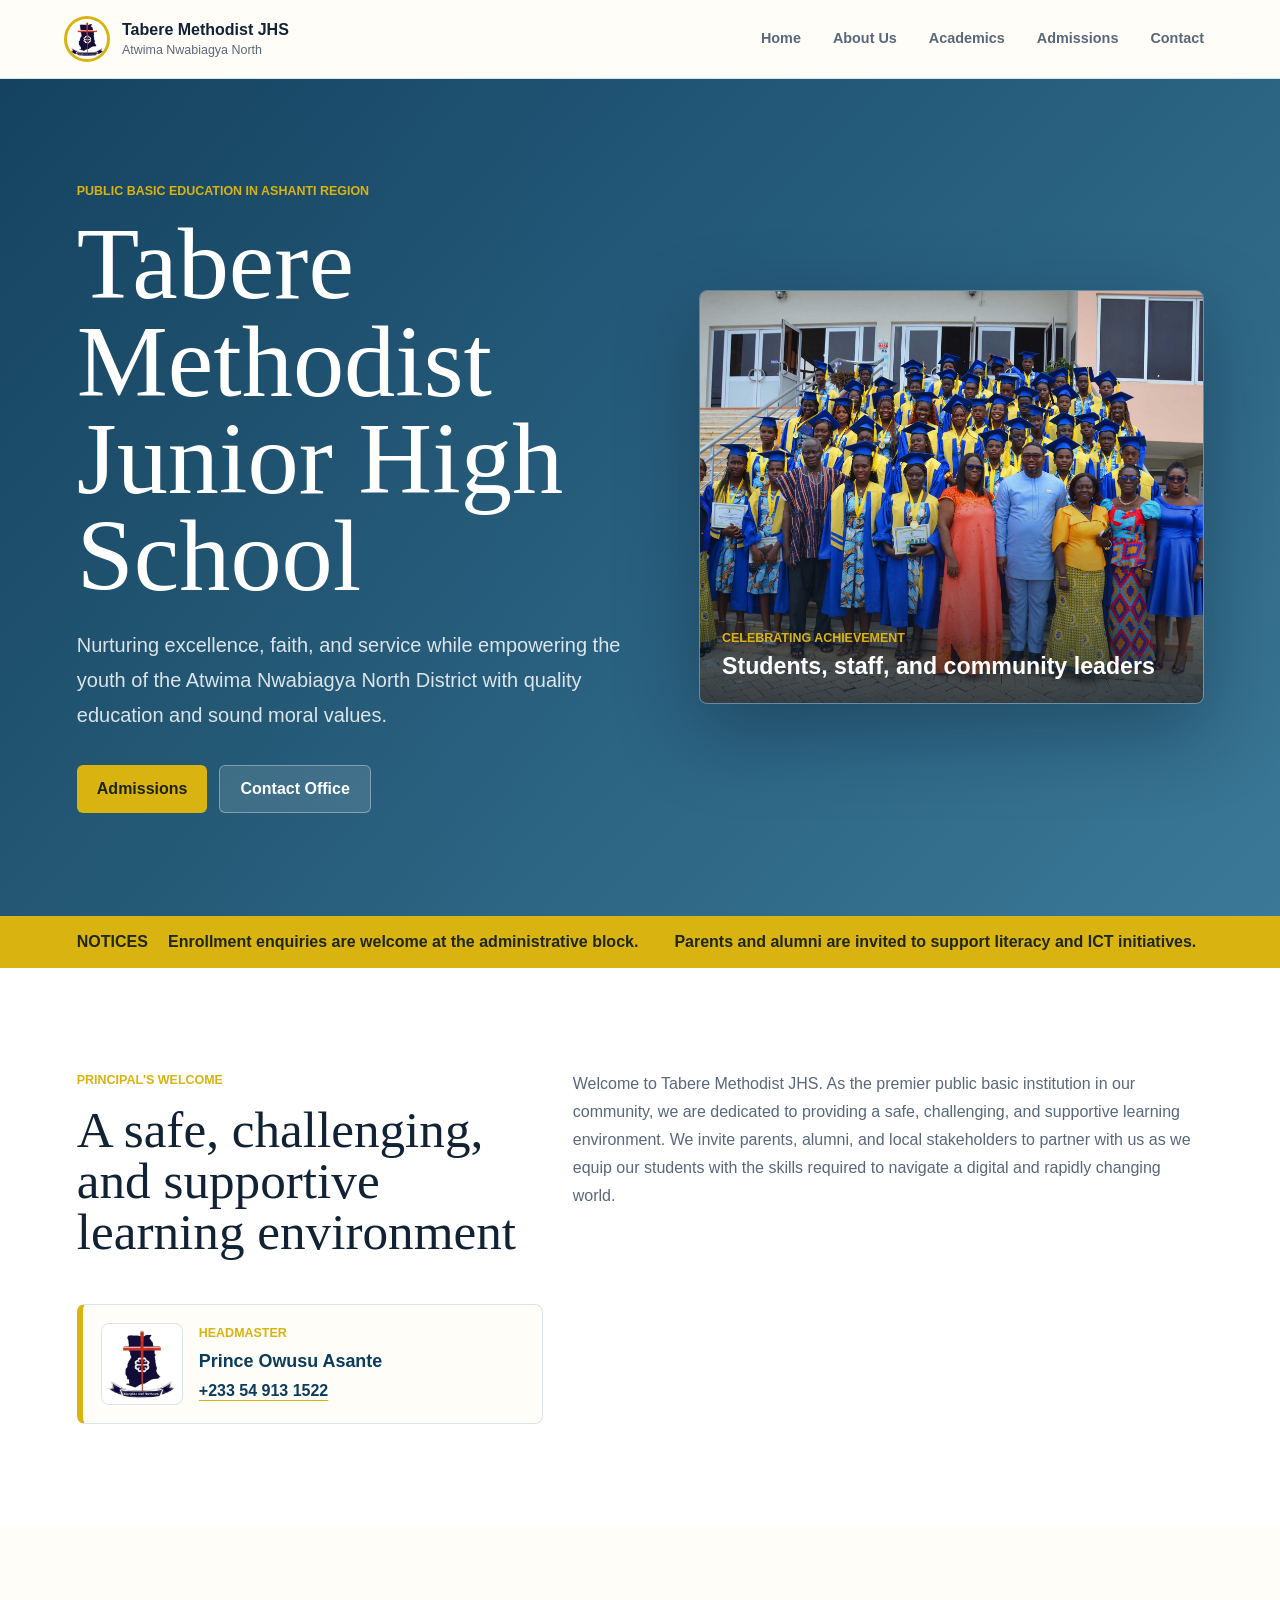
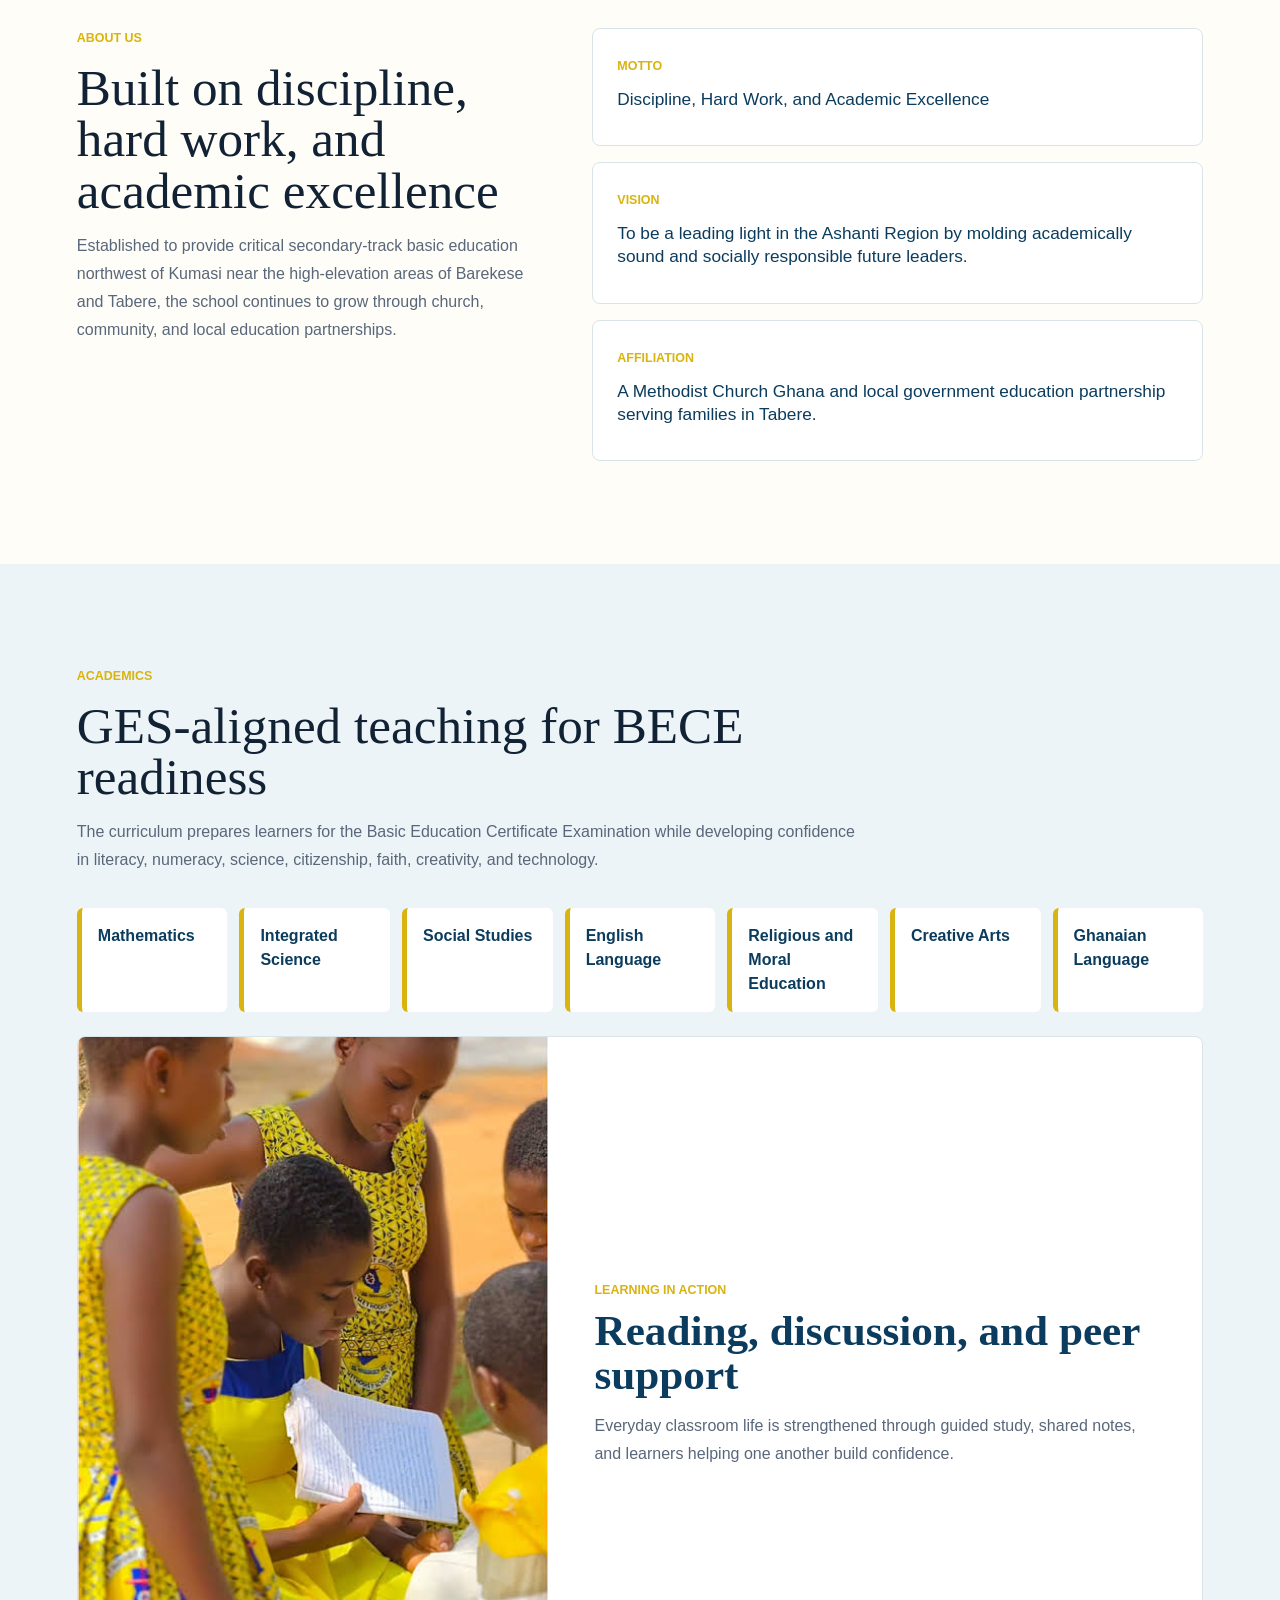
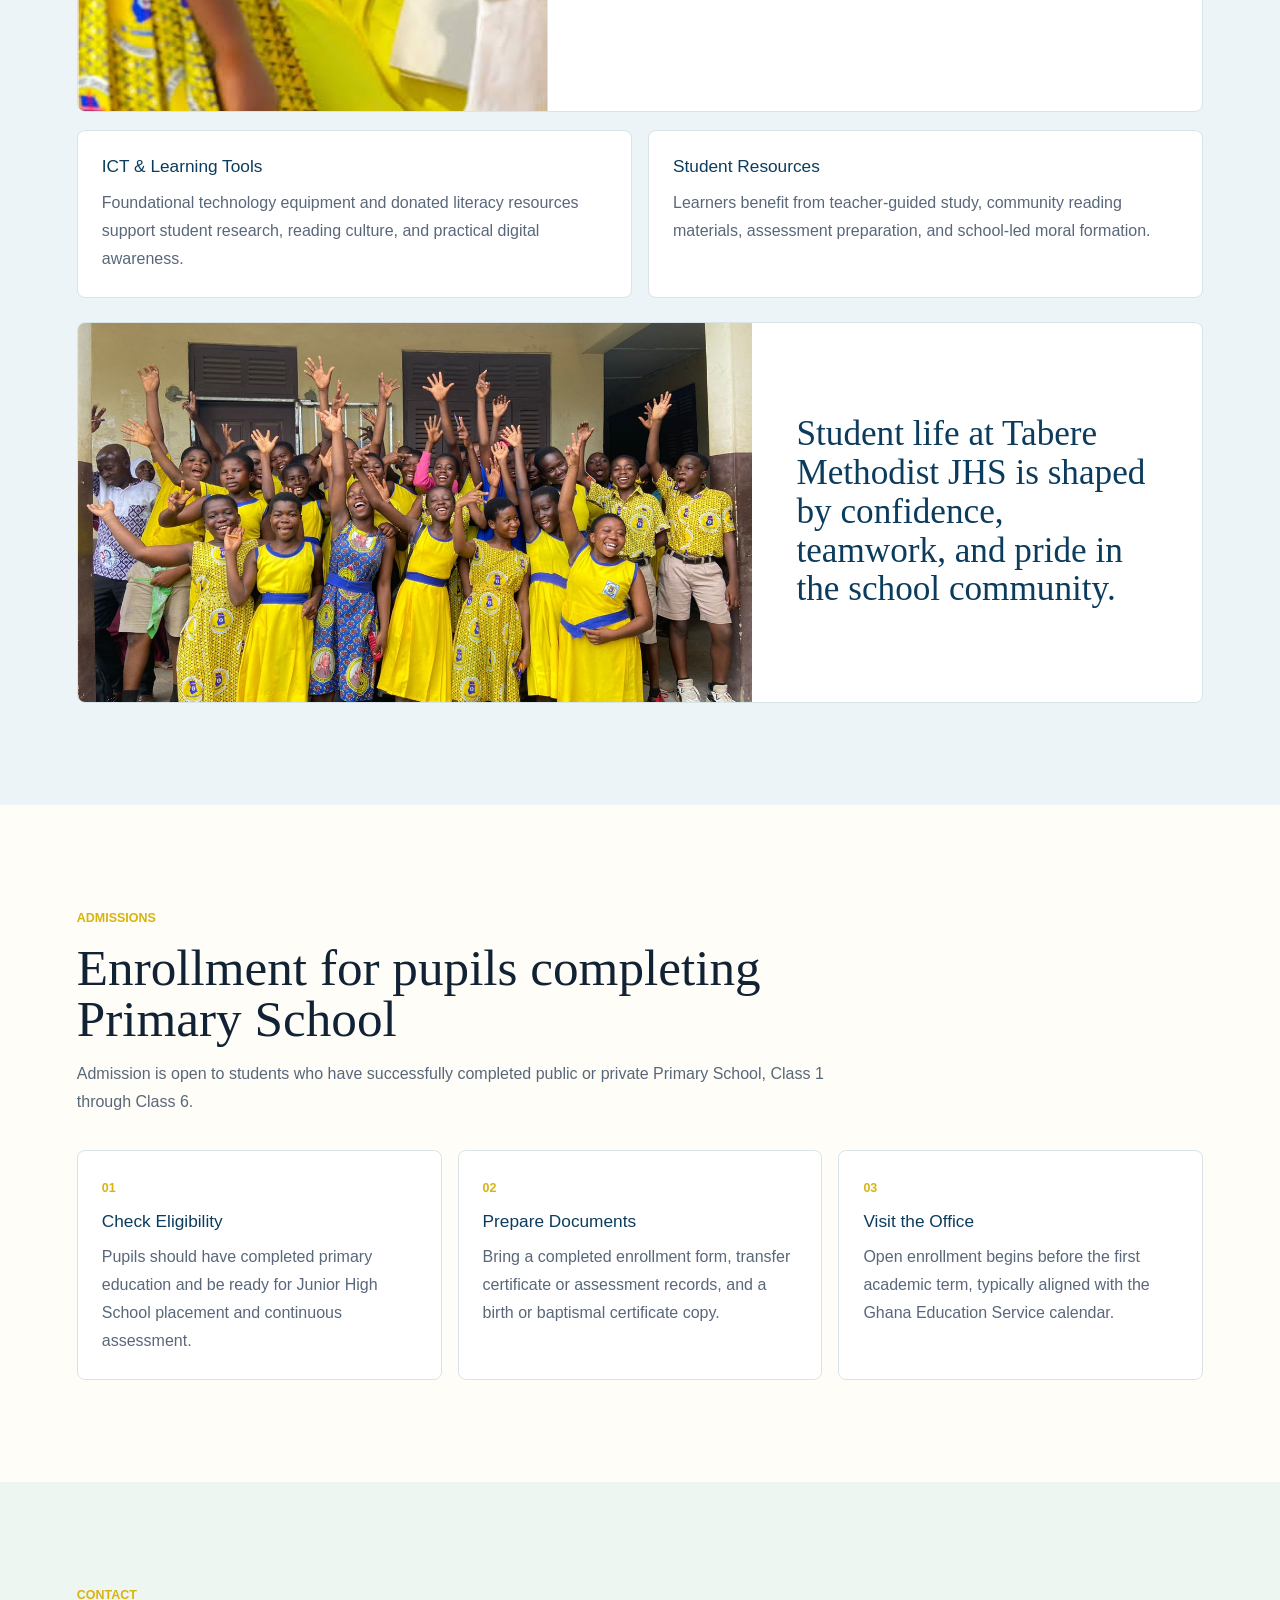
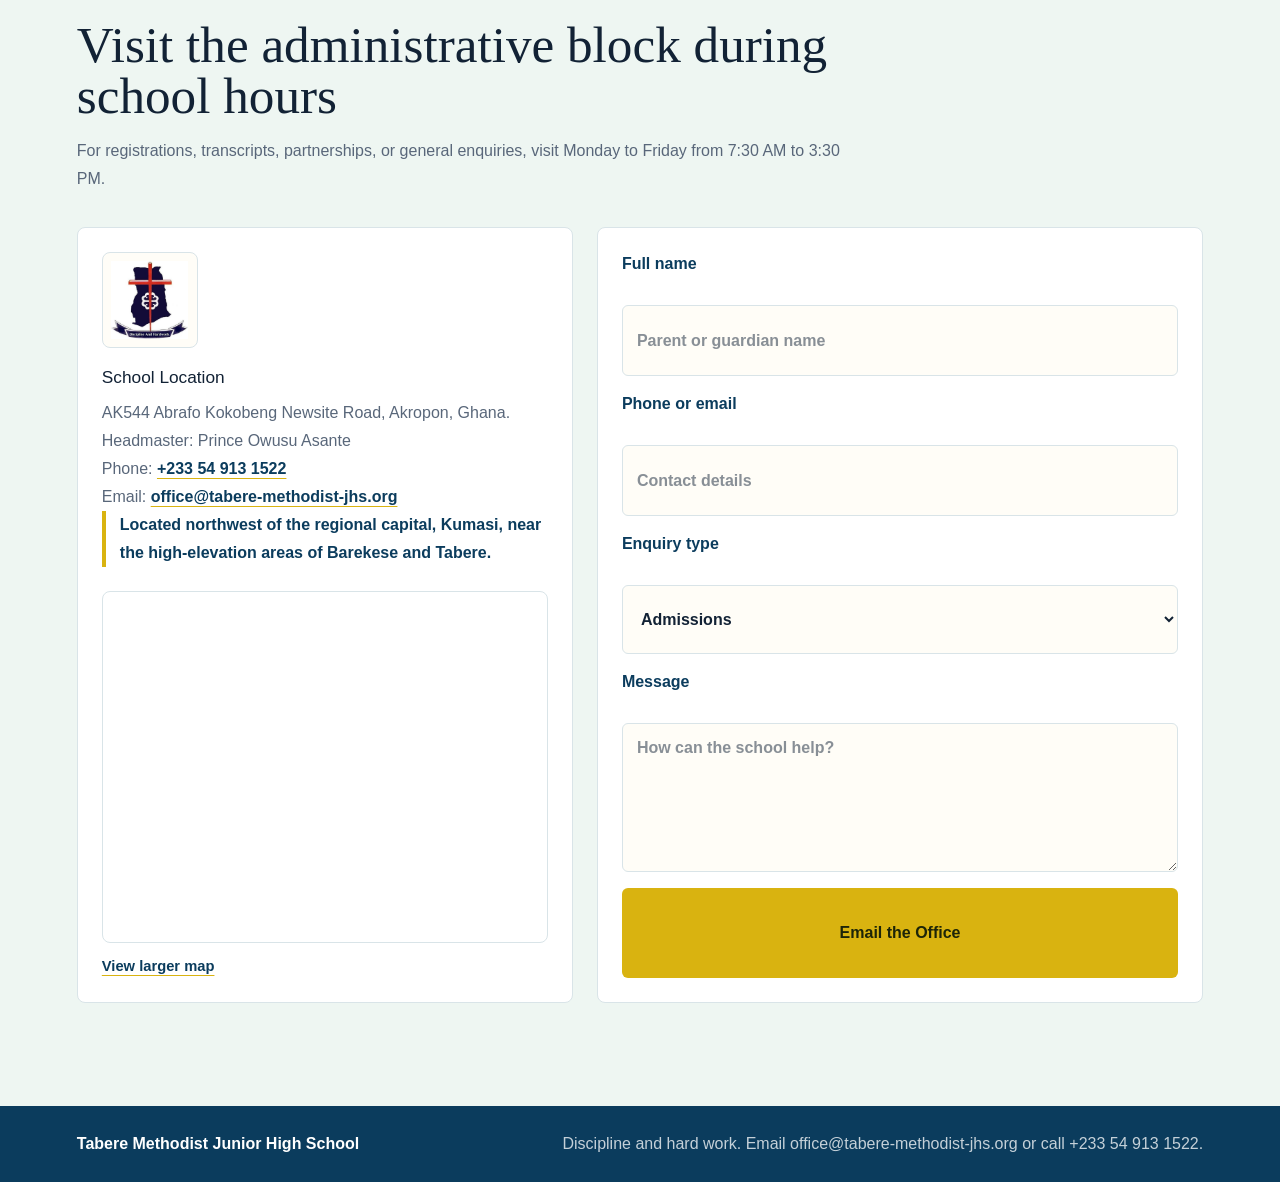
<file: index.html>
<!DOCTYPE html><html lang="en"><head><meta charSet="utf-8"/><meta name="viewport" content="width=device-width, initial-scale=1"/><link rel="preload" href="/tabere-crest.png" as="image"/><link rel="preload" href="/tabere-graduates.png" as="image"/><link rel="preload" href="/tabere-study-group.png" as="image"/><link rel="preload" href="/tabere-students.png" as="image"/><link rel="stylesheet" href="/_next/static/css/index.CuqXByW9.css" data-rsc-css-href="/_next/static/css/index.CuqXByW9.css" data-precedence="vite-rsc/importer-resources"/><link rel="modulepreload" fetchPriority="low" href="/_next/static/chunks/index-C8KEoFpV.js"/><script src="/_next/static/chunks/rolldown-runtime-C60lm6uB.js" type="module" async=""></script><script src="/_next/static/chunks/framework-BgSIrAUN.js" type="module" async=""></script><link rel="modulepreload" href="/_next/static/chunks/layout-segment-context-DRTESlcy.js" crossorigin=""/><title>Tabere Methodist Junior High School</title><meta name="description" content="Official website for Tabere Methodist Junior High School in the Atwima Nwabiagya North District, Ashanti Region, Ghana."/><meta property="og:title" content="Tabere Methodist Junior High School"/><meta property="og:description" content="Nurturing excellence, faith, and service in Ashanti Region."/><meta property="og:image" content="https://tabere-methodist-jhs.org/og.png"/><meta property="og:image:width" content="1792"/><meta property="og:image:height" content="1024"/><meta property="og:image:alt" content="Tabere Methodist Junior High School social preview"/><meta name="twitter:card" content="summary_large_image"/><meta name="twitter:title" content="Tabere Methodist Junior High School"/><meta name="twitter:description" content="Nurturing excellence, faith, and service in Ashanti Region."/><meta name="twitter:image" content="https://tabere-methodist-jhs.org/og.png"/><link rel="shortcut icon" href="/tabere-crest.png"/><link rel="icon" href="/tabere-crest.png"/><script>Object.assign(((self[Symbol.for("vinext.navigationRuntime")]??={bootstrap:{routeManifest:null},functions:{}}).bootstrap.rsc??={rsc:[]}),{params:{},nav:{"pathname":"/","searchParams":[]}})</script><link rel="modulepreload" href="/_next/static/chunks/index-C8KEoFpV.js" />
<link rel="stylesheet" href="https://fonts.googleapis.com/css2?family=Geist&amp;display=swap" />
<link rel="stylesheet" href="https://fonts.googleapis.com/css2?family=Geist+Mono&amp;display=swap" />
<style data-vinext-fonts>.__font_geist_0u8s7r6 { font-family: 'Geist'; font-style: normal; }

.__variable_geist_0u8s7r6 { --font-geist-sans: 'Geist'; }

.__font_geist_mono_0fdimb7 { font-family: 'Geist Mono'; font-style: normal; }

.__variable_geist_mono_0fdimb7 { --font-geist-mono: 'Geist Mono'; }
</style>
</head><body class="__variable_geist_0u8s7r6 __variable_geist_mono_0fdimb7 antialiased"><main><header class="site-header"><a class="brand" href="#home" aria-label="Tabere Methodist JHS home"><span class="brand-mark"><img src="/tabere-crest.png" alt=""/></span><span><strong>Tabere Methodist JHS</strong><small>Atwima Nwabiagya North</small></span></a><nav class="top-nav" aria-label="Main navigation"><a href="#home">Home</a><a href="#about">About Us</a><a href="#academics">Academics</a><a href="#admissions">Admissions</a><a href="#contact">Contact</a></nav></header><section class="hero" id="home"><div class="hero-copy"><p class="eyebrow">Public basic education in Ashanti Region</p><h1>Tabere Methodist Junior High School</h1><p class="hero-subtitle">Nurturing excellence, faith, and service while empowering the youth of the Atwima Nwabiagya North District with quality education and sound moral values.</p><div class="hero-actions"><a class="button primary" href="#admissions">Admissions</a><a class="button secondary" href="#contact">Contact Office</a></div></div><div class="hero-visual"><img src="/tabere-graduates.png" alt="Tabere Methodist Junior High School graduates and staff"/><div class="photo-caption"><span>Celebrating achievement</span><strong>Students, staff, and community leaders</strong></div></div></section><section class="ticker" aria-label="School announcements"><strong>Notices</strong><div class="ticker-window"><div class="ticker-track"><div class="ticker-group" aria-hidden="false"><span>Enrollment enquiries are welcome at the administrative block.</span><span>Parents and alumni are invited to support literacy and ICT initiatives.</span><span>School office hours: Monday to Friday, 7:30 AM to 3:30 PM.</span></div><div class="ticker-group" aria-hidden="true"><span>Enrollment enquiries are welcome at the administrative block.</span><span>Parents and alumni are invited to support literacy and ICT initiatives.</span><span>School office hours: Monday to Friday, 7:30 AM to 3:30 PM.</span></div></div></div></section><section class="welcome section-band"><div class="section-heading"><p class="eyebrow">Principal&#x27;s welcome</p><h2>A safe, challenging, and supportive learning environment</h2></div><p>Welcome to Tabere Methodist JHS. As the premier public basic institution in our community, we are dedicated to providing a safe, challenging, and supportive learning environment. We invite parents, alumni, and local stakeholders to partner with us as we equip our students with the skills required to navigate a digital and rapidly changing world.</p><div class="leader-card"><img src="/tabere-crest.png" alt="Tabere Methodist Junior High School crest"/><div><span>Headmaster</span><strong>Prince Owusu Asante</strong><a href="tel:+233549131522">+233 54 913 1522</a></div></div></section><section class="content-grid" id="about"><div class="section-heading"><p class="eyebrow">About us</p><h2>Built on discipline, hard work, and academic excellence</h2><p>Established to provide critical secondary-track basic education northwest of Kumasi near the high-elevation areas of Barekese and Tabere, the school continues to grow through church, community, and local education partnerships.</p></div><div class="pillars"><article><span>Motto</span><h3>Discipline, Hard Work, and Academic Excellence</h3></article><article><span>Vision</span><h3>To be a leading light in the Ashanti Region by molding academically sound and socially responsible future leaders.</h3></article><article><span>Affiliation</span><h3>A Methodist Church Ghana and local government education partnership serving families in Tabere.</h3></article></div></section><section class="academics section-band" id="academics"><div class="section-heading"><p class="eyebrow">Academics</p><h2>GES-aligned teaching for BECE readiness</h2><p>The curriculum prepares learners for the Basic Education Certificate Examination while developing confidence in literacy, numeracy, science, citizenship, faith, creativity, and technology.</p></div><div class="subject-grid"><span>Mathematics</span><span>Integrated Science</span><span>Social Studies</span><span>English Language</span><span>Religious and Moral Education</span><span>Creative Arts</span><span>Ghanaian Language</span></div><figure class="study-highlight"><img src="/tabere-study-group.png" alt="Tabere Methodist Junior High School students reading from a notebook"/><figcaption><span>Learning in action</span><strong>Reading, discussion, and peer support</strong><p>Everyday classroom life is strengthened through guided study, shared notes, and learners helping one another build confidence.</p></figcaption></figure><div class="feature-row"><article><h3>ICT &amp; Learning Tools</h3><p>Foundational technology equipment and donated literacy resources support student research, reading culture, and practical digital awareness.</p></article><article><h3>Student Resources</h3><p>Learners benefit from teacher-guided study, community reading materials, assessment preparation, and school-led moral formation.</p></article></div><figure class="student-life"><img src="/tabere-students.png" alt="Tabere Methodist Junior High School students celebrating together"/><figcaption>Student life at Tabere Methodist JHS is shaped by confidence, teamwork, and pride in the school community.</figcaption></figure></section><section class="admissions" id="admissions"><div class="section-heading"><p class="eyebrow">Admissions</p><h2>Enrollment for pupils completing Primary School</h2><p>Admission is open to students who have successfully completed public or private Primary School, Class 1 through Class 6.</p></div><div class="admissions-grid"><article><span>01</span><h3>Check Eligibility</h3><p>Pupils should have completed primary education and be ready for Junior High School placement and continuous assessment.</p></article><article><span>02</span><h3>Prepare Documents</h3><p>Bring a completed enrollment form, transfer certificate or assessment records, and a birth or baptismal certificate copy.</p></article><article><span>03</span><h3>Visit the Office</h3><p>Open enrollment begins before the first academic term, typically aligned with the Ghana Education Service calendar.</p></article></div></section><section class="contact section-band" id="contact"><div class="section-heading"><p class="eyebrow">Contact</p><h2>Visit the administrative block during school hours</h2><p>For registrations, transcripts, partnerships, or general enquiries, visit Monday to Friday from 7:30 AM to 3:30 PM.</p></div><div class="contact-layout"><div class="contact-card"><img class="contact-crest" src="/tabere-crest.png" alt="Tabere Methodist Junior High School crest"/><h3>School Location</h3><p>AK544 Abrafo Kokobeng Newsite Road, Akropon, Ghana.</p><p>Headmaster: Prince Owusu Asante<br/>Phone: <a href="tel:+233549131522">+233 54 913 1522</a><br/>Email:<!-- --> <a href="mailto:office@tabere-methodist-jhs.org">office@tabere-methodist-jhs.org</a></p><p class="location-note">Located northwest of the regional capital, Kumasi, near the high-elevation areas of Barekese and Tabere.</p><div class="map-panel"><iframe title="Map showing Akropon near Tabere, Ghana" src="https://www.openstreetmap.org/export/embed.html?bbox=-1.8%2C6.6%2C-1.5%2C6.9&amp;layer=mapnik" loading="lazy"></iframe></div><a class="map-link" href="https://www.openstreetmap.org/search?query=AK544%20Abrafo%20Kokobeng%20Newsite%20Road%2C%20Akropon%2C%20Ghana" target="_blank" rel="noreferrer">View larger map</a></div><form class="inquiry-form" action="mailto:office@tabere-methodist-jhs.org" encType="text/plain" method="post"><label>Full name<input type="text" placeholder="Parent or guardian name" name="name"/></label><label>Phone or email<input type="text" placeholder="Contact details" name="contact"/></label><label>Enquiry type<select name="type"><option selected="">Admissions</option><option>Academic records</option><option>Partnership</option><option>General enquiry</option></select></label><label>Message<textarea name="message" placeholder="How can the school help?"></textarea></label><button type="submit">Email the Office</button></form></div></section><footer><strong>Tabere Methodist Junior High School</strong><span>Discipline and hard work. Email office@tabere-methodist-jhs.org or call +233 54 913 1522.</span></footer></main><script type="module" src="/_next/static/chunks/index-C8KEoFpV.js" id="_R_" async=""></script><script>((self[Symbol.for("vinext.navigationRuntime")]??={bootstrap:{routeManifest:null},functions:{}}).bootstrap.rsc??={rsc:[]}).rsc.push("2:I[\"8c0f216c4604\",[],\"Children\",1]\n")</script><script>((self[Symbol.for("vinext.navigationRuntime")]??={bootstrap:{routeManifest:null},functions:{}}).bootstrap.rsc??={rsc:[]}).rsc.push("3:I[\"593f344dc510\",[],\"GlobalErrorBoundary\",1]\n")</script><script>((self[Symbol.for("vinext.navigationRuntime")]??={bootstrap:{routeManifest:null},functions:{}}).bootstrap.rsc??={rsc:[]}).rsc.push("4:I[\"0b874ad30386\",[],\"default\",1]\n")</script><script>((self[Symbol.for("vinext.navigationRuntime")]??={bootstrap:{routeManifest:null},functions:{}}).bootstrap.rsc??={rsc:[]}).rsc.push("5:I[\"593f344dc510\",[],\"ErrorBoundary\",1]\n")</script><script>((self[Symbol.for("vinext.navigationRuntime")]??={bootstrap:{routeManifest:null},functions:{}}).bootstrap.rsc??={rsc:[]}).rsc.push("6:I[\"15c18cfaeeff\",[],\"LayoutSegmentProvider\",1]\n")</script><script>((self[Symbol.for("vinext.navigationRuntime")]??={bootstrap:{routeManifest:null},functions:{}}).bootstrap.rsc??={rsc:[]}).rsc.push("7:I[\"8c0f216c4604\",[],\"Slot\",1]\n")</script><script>((self[Symbol.for("vinext.navigationRuntime")]??={bootstrap:{routeManifest:null},functions:{}}).bootstrap.rsc??={rsc:[]}).rsc.push("8:I[\"9276801271d6\",[],\"AppRouterScrollTarget\",1]\n")</script><script>((self[Symbol.for("vinext.navigationRuntime")]??={bootstrap:{routeManifest:null},functions:{}}).bootstrap.rsc??={rsc:[]}).rsc.push("9:I[\"593f344dc510\",[],\"RedirectBoundary\",1]\n")</script><script>((self[Symbol.for("vinext.navigationRuntime")]??={bootstrap:{routeManifest:null},functions:{}}).bootstrap.rsc??={rsc:[]}).rsc.push(":HL[\"/_next/static/css/index.CuqXByW9.css\",\"style\"     ]\n")</script><script>((self[Symbol.for("vinext.navigationRuntime")]??={bootstrap:{routeManifest:null},functions:{}}).bootstrap.rsc??={rsc:[]}).rsc.push("0:{\"__route\":\"route:/\",\"__interceptionContext\":null,\"__layoutIds\":[\"layout:/\"],\"__rootLayout\":\"/\",\"__sourcePage\":\"/page\",\"page:/\":\"$L1\",\"layout:/\":[[[[\"$\",\"link\",\"css:/_next/static/css/index.CuqXByW9.css\",{\"rel\":\"stylesheet\",\"precedence\":\"vite-rsc/importer-resources\",\"href\":\"/_next/static/css/index.CuqXByW9.css\",\"data-rsc-css-href\":\"/_next/static/css/index.CuqXByW9.css\"}],\"$undefined\"],[\"$\",\"html\",null,{\"lang\":\"en\",\"children\":[\"$\",\"body\",null,{\"className\":\"__variable_geist_0u8s7r6 __variable_geist_mono_0fdimb7 antialiased\",\"children\":[\"$\",\"$L2\",null,{}]}]}]],null],\"route:/\":[[[\"$\",\"meta\",null,{\"charSet\":\"utf-8\"}],[[\"$\",\"title\",\"0\",{\"children\":\"Tabere Methodist Junior High School\"}],[\"$\",\"meta\",\"1\",{\"name\":\"description\",\"content\":\"Official website for Tabere Methodist Junior High School in the Atwima Nwabiagya North District, Ashanti Region, Ghana.\"}],[\"$\",\"meta\",\"2\",{\"property\":\"og:title\",\"content\":\"Tabere Methodist Junior High School\"}],[\"$\",\"meta\",\"3\",{\"property\":\"og:description\",\"content\":\"Nurturing excellence, faith, and service in Ashanti Region.\"}],[\"$\",\"meta\",\"4\",{\"property\":\"og:image\",\"content\":\"https://tabere-methodist-jhs.org/og.png\"}],[\"$\",\"meta\",\"5\",{\"property\":\"og:image:width\",\"content\":\"1792\"}],[\"$\",\"meta\",\"6\",{\"property\":\"og:image:height\",\"content\":\"1024\"}],[\"$\",\"meta\",\"7\",{\"property\":\"og:image:alt\",\"content\":\"Tabere Methodist Junior High School social preview\"}],[\"$\",\"meta\",\"8\",{\"name\":\"twitter:card\",\"content\":\"summary_large_image\"}],[\"$\",\"meta\",\"9\",{\"name\":\"twitter:title\",\"content\":\"Tabere Methodist Junior High School\"}],[\"$\",\"meta\",\"10\",{\"name\":\"twitter:description\",\"content\":\"Nurturing excellence, faith, and service in Ashanti Region.\"}],[\"$\",\"meta\",\"11\",{\"name\":\"twitter:image\",\"content\":\"https://tabere-methodist-jhs.org/og.png\"}],[\"$\",\"link\",\"12\",{\"rel\":\"shortcut icon\",\"href\":\"/tabere-crest.png\"}],[\"$\",\"link\",\"13\",{\"rel\":\"icon\",\"href\":\"/tabere-crest.png\"}]],[[\"$\",\"meta\",\"0\",{\"name\":\"viewport\",\"content\":\"width=device-width, initial-scale=1\"}]]],[\"$\",\"$L3\",null,{\"fallback\":\"$4\",\"children\":[\"$\",\"$L5\",null,{\"fallback\":\"$4\",\"children\":[\"$\",\"$L6\",null,{\"providerId\":\"layout:/\",\"segmentMap\":{\"children\":[]},\"children\":[\"$\",\"$L7\",null,{\"id\":\"layout:/\",\"parallelSlots\":\"$undefined\",\"children\":[\"$\",\"$L8\",null,{\"children\":[\"$\",\"$L9\",null,{\"children\":[[\"$\",\"$L6\",null,{\"providerId\":\"page:/\",\"segmentMap\":{\"children\":[\"__PAGE__\"]},\"children\":[\"$\",\"$L7\",null,{\"id\":\"page:/\"}]}],null]}]}]}]}]}]}],null,null],\"__layoutFlags\":{\"layout:/\":\"s\"},\"__artifactCompatibility\":{\"schemaVersion\":1,\"graphVersion\":\"app-route-graph:1177fd80f83fa7b0\",\"deploymentVersion\":\"782f142e-0f02-4ac1-95a9-dc10cd266656\",\"appElementsSchemaVersion\":1,\"rscPayloadSchemaVersion\":1,\"rootBoundaryId\":\"/\",\"renderEpoch\":null},\"__renderObservation\":{\"schemaVersion\":1,\"output\":{\"kind\":\"app-rsc\",\"mountedSlotsFingerprint\":null,\"renderEpoch\":null,\"rootBoundaryId\":\"/\",\"routeId\":\"route:/\"},\"completeness\":\"partial\",\"boundaryOutcome\":{\"kind\":\"unknown\"},\"requestApis\":[{\"kind\":\"connection\",\"status\":\"unknown\"},{\"kind\":\"cookies\",\"status\":\"unknown\"},{\"kind\":\"draftMode\",\"status\":\"unknown\"},{\"kind\":\"headers\",\"status\":\"unknown\"},{\"kind\":\"params\",\"status\":\"unknown\"},{\"kind\":\"searchParams\",\"status\":\"unknown\"}],\"dynamicFetches\":[],\"cacheTags\":[\"/\",\"_N_T_/\",\"_N_T_/index\",\"_N_T_/layout\",\"_N_T_/page\"],\"pathTags\":[\"/\"],\"cacheability\":\"unknown\",\"downgrade\":{\"target\":\"freshRender\",\"reasons\":[{\"code\":\"CP_DOWNGRADE_CACHEABILITY_UNKNOWN\",\"target\":\"freshRender\"},{\"code\":\"CP_DOWNGRADE_INCOMPLETE_OBSERVATION\",\"completeness\":\"partial\",\"target\":\"freshRender\"},{\"code\":\"CP_DOWNGRADE_UNKNOWN_REQUEST_API\",\"requestApi\":\"connection\",\"target\":\"freshRender\"},{\"code\":\"CP_DOWNGRADE_UNKNOWN_REQUEST_API\",\"requestApi\":\"cookies\",\"target\":\"freshRender\"},{\"code\":\"CP_DOWNGRADE_UNKNOWN_REQUEST_API\",\"requestApi\":\"draftMode\",\"target\":\"freshRender\"},{\"code\":\"CP_DOWNGRADE_UNKNOWN_REQUEST_API\",\"requestApi\":\"headers\",\"target\":\"freshRender\"},{\"code\":\"CP_DOWNGRADE_UNKNOWN_REQUEST_API\",\"requestApi\":\"params\",\"target\":\"freshRender\"},{\"code\":\"CP_DOWNGRADE_UNKNOWN_REQUEST_API\",\"requestApi\":\"searchParams\",\"target\":\"freshRender\"}],\"fallback\":{\"kind\":\"breakerFallback\",\"code\":\"CP_PRIVATE_DYNAMIC_DOWNGRADE\",\"mode\":\"renderFresh\",\"scope\":\"affectedOutput\",\"fields\":{\"reasonCodes\":[\"CP_DOWNGRADE_CACHEABILITY_UNKNOWN\",\"CP_DOWNGRADE_INCOMPLETE_OBSERVATION\",\"CP_DOWNGRADE_UNKNOWN_REQUEST_API\",\"CP_DOWNGRADE_UNKNOWN_REQUEST_API\",\"CP_DOWNGRADE_UNKNOWN_REQUEST_API\",\"CP_DOWNGRADE_UNKNOWN_REQUEST_API\",\"CP_DOWNGRADE_UNKNOWN_REQUEST_API\",\"CP_DOWNGRADE_UNKNOWN_REQUEST_API\"],\"target\":\"freshRender\"}},\"isPublicCacheCandidate\":false}}}\n")</script><script>((self[Symbol.for("vinext.navigationRuntime")]??={bootstrap:{routeManifest:null},functions:{}}).bootstrap.rsc??={rsc:[]}).rsc.push(":HL[\"/tabere-crest.png\",\"image\"]\n")</script><script>((self[Symbol.for("vinext.navigationRuntime")]??={bootstrap:{routeManifest:null},functions:{}}).bootstrap.rsc??={rsc:[]}).rsc.push(":HL[\"/tabere-graduates.png\",\"image\"]\n")</script><script>((self[Symbol.for("vinext.navigationRuntime")]??={bootstrap:{routeManifest:null},functions:{}}).bootstrap.rsc??={rsc:[]}).rsc.push("1:[\"$\",\"main\",null,{\"children\":[[\"$\",\"header\",null,{\"className\":\"site-header\",\"children\":[[\"$\",\"a\",null,{\"className\":\"brand\",\"href\":\"#home\",\"aria-label\":\"Tabere Methodist JHS home\",\"children\":[[\"$\",\"span\",null,{\"className\":\"brand-mark\",\"children\":[\"$\",\"img\",null,{\"src\":\"/tabere-crest.png\",\"alt\":\"\"}]}],[\"$\",\"span\",null,{\"children\":[[\"$\",\"strong\",null,{\"children\":\"Tabere Methodist JHS\"}],[\"$\",\"small\",null,{\"children\":\"Atwima Nwabiagya North\"}]]}]]}],[\"$\",\"nav\",null,{\"className\":\"top-nav\",\"aria-label\":\"Main navigation\",\"children\":[[\"$\",\"a\",\"#home\",{\"href\":\"#home\",\"children\":\"Home\"}],[\"$\",\"a\",\"#about\",{\"href\":\"#about\",\"children\":\"About Us\"}],[\"$\",\"a\",\"#academics\",{\"href\":\"#academics\",\"children\":\"Academics\"}],[\"$\",\"a\",\"#admissions\",{\"href\":\"#admissions\",\"children\":\"Admissions\"}],[\"$\",\"a\",\"#contact\",{\"href\":\"#contact\",\"children\":\"Contact\"}]]}]]}],[\"$\",\"section\",null,{\"className\":\"hero\",\"id\":\"home\",\"children\":[[\"$\",\"div\",null,{\"className\":\"hero-copy\",\"children\":[[\"$\",\"p\",null,{\"className\":\"eyebrow\",\"children\":\"Public basic education in Ashanti Region\"}],[\"$\",\"h1\",null,{\"children\":\"Tabere Methodist Junior High School\"}],[\"$\",\"p\",null,{\"className\":\"hero-subtitle\",\"children\":\"Nurturing excellence, faith, and service while empowering the youth of the Atwima Nwabiagya North District with quality education and sound moral values.\"}],[\"$\",\"div\",null,{\"className\":\"hero-actions\",\"children\":[[\"$\",\"a\",null,{\"className\":\"button primary\",\"href\":\"#admissions\",\"children\":\"Admissions\"}],[\"$\",\"a\",null,{\"className\":\"button secondary\",\"href\":\"#contact\",\"children\":\"Contact Office\"}]]}]]}],[\"$\",\"div\",null,{\"className\":\"hero-visual\",\"children\":[[\"$\",\"img\",null,{\"src\":\"/tabere-graduates.png\",\"alt\":\"Tabere Methodist Junior High School graduates and staff\"}],[\"$\",\"div\",null,{\"className\":\"photo-caption\",\"children\":[[\"$\",\"span\",null,{\"children\":\"Celebrating achievement\"}],[\"$\",\"strong\",null,{\"children\":\"Students, staff, and community leaders\"}]]}]]}]]}],[\"$\",\"section\",null,{\"className\":\"ticker\",\"aria-label\":\"School announcements\",\"children\":[[\"$\",\"strong\",null,{\"children\":\"Notices\"}],[\"$\",\"div\",null,{\"className\":\"ticker-window\",\"children\":[\"$\",\"div\",null,{\"className\":\"ticker-track\",\"children\":[[\"$\",\"div\",\"0\",{\"className\":\"ticker-group\",\"aria-hidden\":false,\"children\":[[\"$\",\"span\",\"0-Enrollment enquiries are welcome at the administrative block.\",{\"children\":\"Enrollment enquiries are welcome at the administrative block.\"}],[\"$\",\"span\",\"0-Parents and alumni are invited to support literacy and ICT initiatives.\",{\"children\":\"Parents and alumni are invited to support literacy and ICT initiatives.\"}],[\"$\",\"span\",\"0-School office hours: Monday to Friday, 7:30 AM to 3:30 PM.\",{\"children\":\"School office hours: Monday to Friday, 7:30 AM to 3:30 PM.\"}]]}],[\"$\",\"div\",\"1\",{\"className\":\"ticker-group\",\"aria-hidden\":true,\"children\":[[\"$\",\"span\",\"1-Enrollment enquiries are welcome at the administrative block.\",{\"children\":\"Enrollment enquiries are welcome at the administrative block.\"}],[\"$\",\"span\",\"1-Parents and alumni are invited to support literacy and ICT initiatives.\",{\"children\":\"Parents and alumni are invited to support literacy and ICT initiatives.\"}],[\"$\",\"span\",\"1-School office hours: Monday to Friday, 7:30 AM to 3:30 PM.\",{\"children\":\"School office hours: Monday to Friday, 7:30 AM to 3:30 PM.\"}]]}]]}]}]]}],[\"$\",\"section\",null,{\"className\":\"welcome section-band\",\"children\":[[\"$\",\"div\",null,{\"className\":\"section-heading\",\"children\":[[\"$\",\"p\",null,{\"className\":\"eyebrow\",\"children\":\"Principal's welcome\"}],[\"$\",\"h2\",null,{\"children\":\"A safe, challenging, and supportive learning environment\"}]]}],[\"$\",\"p\",null,{\"children\":\"Welcome to Tabere Methodist JHS. As the premier public basic institution in our community, we are dedicated to providing a safe, challenging, and supportive learning environment. We invite parents, alumni, and local stakeholders to partner with us as we equip our students with the skills required to navigate a digital and rapidly changing world.\"}],[\"$\",\"div\",null,{\"className\":\"leader-card\",\"children\":[[\"$\",\"img\",null,{\"src\":\"/tabere-crest.png\",\"alt\":\"Tabere Methodist Junior High School crest\"}],[\"$\",\"div\",null,{\"children\":[[\"$\",\"span\",null,{\"children\":\"Headmaster\"}],\"$La\",\"$Lb\"]}]]}]]}],\"$Lc\",\"$Ld\",\"$Le\",\"$Lf\",\"$L10\"]}]\n")</script><script>((self[Symbol.for("vinext.navigationRuntime")]??={bootstrap:{routeManifest:null},functions:{}}).bootstrap.rsc??={rsc:[]}).rsc.push(":HL[\"/tabere-study-group.png\",\"image\"]\n")</script><script>((self[Symbol.for("vinext.navigationRuntime")]??={bootstrap:{routeManifest:null},functions:{}}).bootstrap.rsc??={rsc:[]}).rsc.push(":HL[\"/tabere-students.png\",\"image\"]\n")</script><script>((self[Symbol.for("vinext.navigationRuntime")]??={bootstrap:{routeManifest:null},functions:{}}).bootstrap.rsc??={rsc:[]}).rsc.push("a:[\"$\",\"strong\",null,{\"children\":\"Prince Owusu Asante\"}]\n")</script><script>((self[Symbol.for("vinext.navigationRuntime")]??={bootstrap:{routeManifest:null},functions:{}}).bootstrap.rsc??={rsc:[]}).rsc.push("b:[\"$\",\"a\",null,{\"href\":\"tel:+233549131522\",\"children\":\"+233 54 913 1522\"}]\n")</script><script>((self[Symbol.for("vinext.navigationRuntime")]??={bootstrap:{routeManifest:null},functions:{}}).bootstrap.rsc??={rsc:[]}).rsc.push("c:[\"$\",\"section\",null,{\"className\":\"content-grid\",\"id\":\"about\",\"children\":[[\"$\",\"div\",null,{\"className\":\"section-heading\",\"children\":[[\"$\",\"p\",null,{\"className\":\"eyebrow\",\"children\":\"About us\"}],[\"$\",\"h2\",null,{\"children\":\"Built on discipline, hard work, and academic excellence\"}],[\"$\",\"p\",null,{\"children\":\"Established to provide critical secondary-track basic education northwest of Kumasi near the high-elevation areas of Barekese and Tabere, the school continues to grow through church, community, and local education partnerships.\"}]]}],[\"$\",\"div\",null,{\"className\":\"pillars\",\"children\":[[\"$\",\"article\",null,{\"children\":[[\"$\",\"span\",null,{\"children\":\"Motto\"}],[\"$\",\"h3\",null,{\"children\":\"Discipline, Hard Work, and Academic Excellence\"}]]}],[\"$\",\"article\",null,{\"children\":[[\"$\",\"span\",null,{\"children\":\"Vision\"}],[\"$\",\"h3\",null,{\"children\":\"To be a leading light in the Ashanti Region by molding academically sound and socially responsible future leaders.\"}]]}],[\"$\",\"article\",null,{\"children\":[[\"$\",\"span\",null,{\"children\":\"Affiliation\"}],[\"$\",\"h3\",null,{\"children\":\"A Methodist Church Ghana and local government education partnership serving families in Tabere.\"}]]}]]}]]}]\n")</script><script>((self[Symbol.for("vinext.navigationRuntime")]??={bootstrap:{routeManifest:null},functions:{}}).bootstrap.rsc??={rsc:[]}).rsc.push("d:[\"$\",\"section\",null,{\"className\":\"academics section-band\",\"id\":\"academics\",\"children\":[[\"$\",\"div\",null,{\"className\":\"section-heading\",\"children\":[[\"$\",\"p\",null,{\"className\":\"eyebrow\",\"children\":\"Academics\"}],[\"$\",\"h2\",null,{\"children\":\"GES-aligned teaching for BECE readiness\"}],[\"$\",\"p\",null,{\"children\":\"The curriculum prepares learners for the Basic Education Certificate Examination while developing confidence in literacy, numeracy, science, citizenship, faith, creativity, and technology.\"}]]}],[\"$\",\"div\",null,{\"className\":\"subject-grid\",\"children\":[[\"$\",\"span\",\"Mathematics\",{\"children\":\"Mathematics\"}],[\"$\",\"span\",\"Integrated Science\",{\"children\":\"Integrated Science\"}],[\"$\",\"span\",\"Social Studies\",{\"children\":\"Social Studies\"}],[\"$\",\"span\",\"English Language\",{\"children\":\"English Language\"}],[\"$\",\"span\",\"Religious and Moral Education\",{\"children\":\"Religious and Moral Education\"}],[\"$\",\"span\",\"Creative Arts\",{\"children\":\"Creative Arts\"}],[\"$\",\"span\",\"Ghanaian Language\",{\"children\":\"Ghanaian Language\"}]]}],[\"$\",\"figure\",null,{\"className\":\"study-highlight\",\"children\":[[\"$\",\"img\",null,{\"src\":\"/tabere-study-group.png\",\"alt\":\"Tabere Methodist Junior High School students reading from a notebook\"}],[\"$\",\"figcaption\",null,{\"children\":[[\"$\",\"span\",null,{\"children\":\"Learning in action\"}],[\"$\",\"strong\",null,{\"children\":\"Reading, discussion, and peer support\"}],[\"$\",\"p\",null,{\"children\":\"Everyday classroom life is strengthened through guided study, shared notes, and learners helping one another build confidence.\"}]]}]]}],[\"$\",\"div\",null,{\"className\":\"feature-row\",\"children\":[[\"$\",\"article\",null,{\"children\":[[\"$\",\"h3\",null,{\"children\":\"ICT \u0026 Learning Tools\"}],[\"$\",\"p\",null,{\"children\":\"Foundational technology equipment and donated literacy resources support student research, reading culture, and practical digital awareness.\"}]]}],[\"$\",\"article\",null,{\"children\":[[\"$\",\"h3\",null,{\"children\":\"Student Resources\"}],[\"$\",\"p\",null,{\"children\":\"Learners benefit from teacher-guided study, community reading materials, assessment preparation, and school-led moral formation.\"}]]}]]}],[\"$\",\"figure\",null,{\"className\":\"student-life\",\"children\":[[\"$\",\"img\",null,{\"src\":\"/tabere-students.png\",\"alt\":\"Tabere Methodist Junior High School students celebrating together\"}],[\"$\",\"figcaption\",null,{\"children\":\"Student life at Tabere Methodist JHS is shaped by confidence, teamwork, and pride in the school community.\"}]]}]]}]\n")</script><script>((self[Symbol.for("vinext.navigationRuntime")]??={bootstrap:{routeManifest:null},functions:{}}).bootstrap.rsc??={rsc:[]}).rsc.push("e:[\"$\",\"section\",null,{\"className\":\"admissions\",\"id\":\"admissions\",\"children\":[[\"$\",\"div\",null,{\"className\":\"section-heading\",\"children\":[[\"$\",\"p\",null,{\"className\":\"eyebrow\",\"children\":\"Admissions\"}],[\"$\",\"h2\",null,{\"children\":\"Enrollment for pupils completing Primary School\"}],[\"$\",\"p\",null,{\"children\":\"Admission is open to students who have successfully completed public or private Primary School, Class 1 through Class 6.\"}]]}],[\"$\",\"div\",null,{\"className\":\"admissions-grid\",\"children\":[[\"$\",\"article\",null,{\"children\":[[\"$\",\"span\",null,{\"children\":\"01\"}],[\"$\",\"h3\",null,{\"children\":\"Check Eligibility\"}],[\"$\",\"p\",null,{\"children\":\"Pupils should have completed primary education and be ready for Junior High School placement and continuous assessment.\"}]]}],[\"$\",\"article\",null,{\"children\":[[\"$\",\"span\",null,{\"children\":\"02\"}],[\"$\",\"h3\",null,{\"children\":\"Prepare Documents\"}],[\"$\",\"p\",null,{\"children\":\"Bring a completed enrollment form, transfer certificate or assessment records, and a birth or baptismal certificate copy.\"}]]}],[\"$\",\"article\",null,{\"children\":[[\"$\",\"span\",null,{\"children\":\"03\"}],[\"$\",\"h3\",null,{\"children\":\"Visit the Office\"}],[\"$\",\"p\",null,{\"children\":\"Open enrollment begins before the first academic term, typically aligned with the Ghana Education Service calendar.\"}]]}]]}]]}]\n")</script><script>((self[Symbol.for("vinext.navigationRuntime")]??={bootstrap:{routeManifest:null},functions:{}}).bootstrap.rsc??={rsc:[]}).rsc.push("f:[\"$\",\"section\",null,{\"className\":\"contact section-band\",\"id\":\"contact\",\"children\":[[\"$\",\"div\",null,{\"className\":\"section-heading\",\"children\":[[\"$\",\"p\",null,{\"className\":\"eyebrow\",\"children\":\"Contact\"}],[\"$\",\"h2\",null,{\"children\":\"Visit the administrative block during school hours\"}],[\"$\",\"p\",null,{\"children\":\"For registrations, transcripts, partnerships, or general enquiries, visit Monday to Friday from 7:30 AM to 3:30 PM.\"}]]}],[\"$\",\"div\",null,{\"className\":\"contact-layout\",\"children\":[[\"$\",\"div\",null,{\"className\":\"contact-card\",\"children\":[[\"$\",\"img\",null,{\"className\":\"contact-crest\",\"src\":\"/tabere-crest.png\",\"alt\":\"Tabere Methodist Junior High School crest\"}],[\"$\",\"h3\",null,{\"children\":\"School Location\"}],[\"$\",\"p\",null,{\"children\":\"AK544 Abrafo Kokobeng Newsite Road, Akropon, Ghana.\"}],[\"$\",\"p\",null,{\"children\":[\"Headmaster: Prince Owusu Asante\",[\"$\",\"br\",null,{}],\"Phone: \",[\"$\",\"a\",null,{\"href\":\"tel:+233549131522\",\"children\":\"+233 54 913 1522\"}],[\"$\",\"br\",null,{}],\"Email:\",\" \",[\"$\",\"a\",null,{\"href\":\"mailto:office@tabere-methodist-jhs.org\",\"children\":\"office@tabere-methodist-jhs.org\"}]]}],[\"$\",\"p\",null,{\"className\":\"location-note\",\"children\":\"Located northwest of the regional capital, Kumasi, near the high-elevation areas of Barekese and Tabere.\"}],[\"$\",\"div\",null,{\"className\":\"map-panel\",\"children\":[\"$\",\"iframe\",null,{\"title\":\"Map showing Akropon near Tabere, Ghana\",\"src\":\"https://www.openstreetmap.org/export/embed.html?bbox=-1.8%2C6.6%2C-1.5%2C6.9\u0026layer=mapnik\",\"loading\":\"lazy\"}]}],[\"$\",\"a\",null,{\"className\":\"map-link\",\"href\":\"https://www.openstreetmap.org/search?query=AK544%20Abrafo%20Kokobeng%20Newsite%20Road%2C%20Akropon%2C%20Ghana\",\"target\":\"_blank\",\"rel\":\"noreferrer\",\"children\":\"View larger map\"}]]}],[\"$\",\"form\",null,{\"className\":\"inquiry-form\",\"action\":\"mailto:office@tabere-methodist-jhs.org\",\"method\":\"post\",\"encType\":\"text/plain\",\"children\":[[\"$\",\"label\",null,{\"children\":[\"Full name\",[\"$\",\"input\",null,{\"name\":\"name\",\"type\":\"text\",\"placeholder\":\"Parent or guardian name\"}]]}],[\"$\",\"label\",null,{\"children\":[\"Phone or email\",[\"$\",\"input\",null,{\"name\":\"contact\",\"type\":\"text\",\"placeholder\":\"Contact details\"}]]}],[\"$\",\"label\",null,{\"children\":[\"Enquiry type\",[\"$\",\"select\",null,{\"name\":\"type\",\"defaultValue\":\"Admissions\",\"children\":[[\"$\",\"option\",null,{\"children\":\"Admissions\"}],[\"$\",\"option\",null,{\"children\":\"Academic records\"}],[\"$\",\"option\",null,{\"children\":\"Partnership\"}],[\"$\",\"option\",null,{\"children\":\"General enquiry\"}]]}]]}],[\"$\",\"label\",null,{\"children\":[\"Message\",[\"$\",\"textarea\",null,{\"name\":\"message\",\"placeholder\":\"How can the school help?\"}]]}],[\"$\",\"button\",null,{\"type\":\"submit\",\"children\":\"Email the Office\"}]]}]]}]]}]\n")</script><script>((self[Symbol.for("vinext.navigationRuntime")]??={bootstrap:{routeManifest:null},functions:{}}).bootstrap.rsc??={rsc:[]}).rsc.push("10:[\"$\",\"footer\",null,{\"children\":[[\"$\",\"strong\",null,{\"children\":\"Tabere Methodist Junior High School\"}],[\"$\",\"span\",null,{\"children\":\"Discipline and hard work. Email office@tabere-methodist-jhs.org or call +233 54 913 1522.\"}]]}]\n")</script><script>Object.assign(((self[Symbol.for("vinext.navigationRuntime")]??={bootstrap:{routeManifest:null},functions:{}}).bootstrap.rsc??={rsc:[]}),{"initialCacheKind":"static"});((self[Symbol.for("vinext.navigationRuntime")]??={bootstrap:{routeManifest:null},functions:{}}).bootstrap.rsc??={rsc:[]}).done=true</script></body></html>
</file>
<file: _next/static/css/index.CuqXByW9.css>
/*! tailwindcss v4.2.1 | MIT License | https://tailwindcss.com */
@layer theme{:root,:host{--spacing:.25rem;--default-font-family:var(--font-geist-sans);--default-mono-font-family:var(--font-geist-mono)}}@layer base{*,:after,:before{box-sizing:border-box;border:0 solid;margin:0;padding:0}::backdrop{box-sizing:border-box;border:0 solid;margin:0;padding:0}::file-selector-button{box-sizing:border-box;border:0 solid;margin:0;padding:0}html,:host{-webkit-text-size-adjust:100%;tab-size:4;line-height:1.5;font-family:var(--default-font-family,ui-sans-serif, system-ui, sans-serif, "Apple Color Emoji", "Segoe UI Emoji", "Segoe UI Symbol", "Noto Color Emoji");font-feature-settings:var(--default-font-feature-settings,normal);font-variation-settings:var(--default-font-variation-settings,normal);-webkit-tap-highlight-color:transparent}hr{height:0;color:inherit;border-top-width:1px}abbr:where([title]){-webkit-text-decoration:underline dotted;text-decoration:underline dotted}h1,h2,h3,h4,h5,h6{font-size:inherit;font-weight:inherit}a{color:inherit;-webkit-text-decoration:inherit;-webkit-text-decoration:inherit;-webkit-text-decoration:inherit;-webkit-text-decoration:inherit;text-decoration:inherit}b,strong{font-weight:bolder}code,kbd,samp,pre{font-family:var(--default-mono-font-family,ui-monospace, SFMono-Regular, Menlo, Monaco, Consolas, "Liberation Mono", "Courier New", monospace);font-feature-settings:var(--default-mono-font-feature-settings,normal);font-variation-settings:var(--default-mono-font-variation-settings,normal);font-size:1em}small{font-size:80%}sub,sup{vertical-align:baseline;font-size:75%;line-height:0;position:relative}sub{bottom:-.25em}sup{top:-.5em}table{text-indent:0;border-color:inherit;border-collapse:collapse}:-moz-focusring{outline:auto}progress{vertical-align:baseline}summary{display:list-item}ol,ul,menu{list-style:none}img,svg,video,canvas,audio,iframe,embed,object{vertical-align:middle;display:block}img,video{max-width:100%;height:auto}button,input,select,optgroup,textarea{font:inherit;font-feature-settings:inherit;font-variation-settings:inherit;letter-spacing:inherit;color:inherit;opacity:1;background-color:#0000;border-radius:0}::file-selector-button{font:inherit;font-feature-settings:inherit;font-variation-settings:inherit;letter-spacing:inherit;color:inherit;opacity:1;background-color:#0000;border-radius:0}:where(select:is([multiple],[size])) optgroup{font-weight:bolder}:where(select:is([multiple],[size])) optgroup option{padding-inline-start:20px}::file-selector-button{margin-inline-end:4px}::placeholder{opacity:1}@supports (not ((-webkit-appearance:-apple-pay-button))) or (contain-intrinsic-size:1px){::placeholder{color:currentColor}@supports (color:color-mix(in lab, red, red)){::placeholder{color:color-mix(in oklab, currentcolor 50%, transparent)}}}textarea{resize:vertical}::-webkit-search-decoration{-webkit-appearance:none}::-webkit-date-and-time-value{min-height:1lh;text-align:inherit}::-webkit-datetime-edit{display:inline-flex}::-webkit-datetime-edit-fields-wrapper{padding:0}::-webkit-datetime-edit{padding-block:0}::-webkit-datetime-edit-year-field{padding-block:0}::-webkit-datetime-edit-month-field{padding-block:0}::-webkit-datetime-edit-day-field{padding-block:0}::-webkit-datetime-edit-hour-field{padding-block:0}::-webkit-datetime-edit-minute-field{padding-block:0}::-webkit-datetime-edit-second-field{padding-block:0}::-webkit-datetime-edit-millisecond-field{padding-block:0}::-webkit-datetime-edit-meridiem-field{padding-block:0}::-webkit-calendar-picker-indicator{line-height:1}:-moz-ui-invalid{box-shadow:none}button,input:where([type=button],[type=reset],[type=submit]){-webkit-appearance:button;appearance:button}::file-selector-button{-webkit-appearance:button;appearance:button}::-webkit-inner-spin-button{height:auto}::-webkit-outer-spin-button{height:auto}[hidden]:where(:not([hidden=until-found])){display:none!important}}@layer components;@layer utilities{.relative{position:relative}.static{position:static}.start{inset-inline-start:var(--spacing)}.block{display:block}.contents{display:contents}.table{display:table}.grow{flex-grow:1}.antialiased{-webkit-font-smoothing:antialiased;-moz-osx-font-smoothing:grayscale}}:root{--ink:#122235;--muted:#59677a;--blue:#0b3c5d;--blue-2:#155f85;--gold:#d9b310;--gold-soft:#f7e8a1;--green:#23664c;--paper:#fffdf7;--mist:#edf4f7;--line:#d9e4e8;--white:#fff}*{box-sizing:border-box}html{scroll-behavior:smooth}body{background:var(--paper);color:var(--ink);margin:0;font-family:Arial,Helvetica,sans-serif}a{color:inherit;text-decoration:none}button,input,select,textarea{font:inherit}main{overflow:hidden}@keyframes fade-up{0%{opacity:0;transform:translateY(28px)}to{opacity:1;transform:translateY(0)}}@keyframes fade-scale{0%{opacity:0;transform:translateY(18px)scale(.96)}to{opacity:1;transform:translateY(0)scale(1)}}@keyframes slide-down{0%{opacity:0;transform:translateY(-16px)}to{opacity:1;transform:translateY(0)}}.site-header{-webkit-backdrop-filter:blur(14px);backdrop-filter:blur(14px);border-bottom:1px solid var(--line);z-index:20;background:#fffdf7f0;justify-content:space-between;align-items:center;gap:24px;padding:16px clamp(18px,5vw,72px);animation:.7s both slide-down;display:flex;position:sticky;top:0;left:0;right:0}.brand{align-items:center;gap:12px;min-width:220px;display:flex}.brand-mark{background:var(--white);border:3px solid var(--gold);border-radius:50%;justify-content:center;align-items:center;width:46px;height:46px;padding:3px;transition:transform .28s,box-shadow .28s;display:inline-flex;overflow:hidden}.brand:hover .brand-mark{transform:rotate(-4deg)scale(1.05);box-shadow:0 10px 24px #0b3c5d29}.brand-mark img{object-fit:contain;width:100%;height:100%;display:block}.brand strong,.brand small{line-height:1.2;display:block}.brand small{color:var(--muted);margin-top:3px;font-size:.78rem}.top-nav{flex-wrap:wrap;justify-content:flex-end;gap:8px;display:flex}.top-nav a{color:var(--muted);border-radius:999px;padding:9px 12px;font-size:.9rem;font-weight:700;transition:background .22s,color .22s,transform .22s}.top-nav a:hover{background:var(--mist);color:var(--blue);transform:translateY(-1px)}.hero{color:var(--white);background:linear-gradient(135deg,#0b3c5df5,#155f85d6),linear-gradient(90deg,#d9b31047,#0000 45%);grid-template-columns:minmax(0,1.05fr) minmax(300px,.95fr);align-items:center;gap:clamp(28px,5vw,72px);min-height:650px;padding:clamp(52px,8vw,104px) clamp(20px,6vw,88px);display:grid}.hero-copy{max-width:720px}.hero-copy>*{animation:.82s both fade-up}.hero-copy>:nth-child(2){animation-delay:80ms}.hero-copy>:nth-child(3){animation-delay:.16s}.hero-copy>:nth-child(4){animation-delay:.24s}.eyebrow{color:var(--gold);letter-spacing:0;text-transform:uppercase;margin:0 0 12px;font-size:.78rem;font-weight:800}h1,h2,h3,p{margin-top:0}h1{max-width:830px;margin-bottom:24px;font-family:Georgia,Times New Roman,serif;font-size:clamp(3rem,8vw,6.4rem);line-height:.95}h2{margin-bottom:16px;font-family:Georgia,Times New Roman,serif;font-size:clamp(2rem,4vw,3.6rem);line-height:1}h3{margin-bottom:10px;font-size:1.08rem;line-height:1.35}p{color:var(--muted);line-height:1.75}.hero-subtitle{color:#ffffffd6;max-width:660px;font-size:clamp(1.05rem,2vw,1.25rem)}.hero-actions{flex-wrap:wrap;gap:12px;margin-top:32px;display:flex}.button,.inquiry-form button{cursor:pointer;border:0;border-radius:6px;justify-content:center;align-items:center;min-height:48px;padding:0 20px;font-weight:800;transition:background .22s,box-shadow .22s,color .22s,transform .22s;display:inline-flex}.button.primary,.inquiry-form button{background:var(--gold);color:#1d2508}.button.secondary{color:var(--white);background:#ffffff1f;border:1px solid #ffffff57}.button:hover,.inquiry-form button:hover{transform:translateY(-2px);box-shadow:0 12px 24px #03131f2e}.button.primary:hover,.inquiry-form button:hover{background:var(--gold-soft)}.button.secondary:hover{background:#fff3}.hero-visual{aspect-ratio:1/.82;border:1px solid #ffffff42;border-radius:8px;min-height:390px;animation:.95s .22s both fade-scale;position:relative;overflow:hidden;box-shadow:0 28px 80px #03131f57}.hero-visual:after{content:"";background:linear-gradient(#0000 45%,#061622b8);position:absolute;inset:0}.hero-visual img,.student-life img{object-fit:cover;width:100%;height:100%;transition:transform 1.1s;display:block}.hero-visual:hover img,.study-highlight:hover img,.student-life:hover img{transform:scale(1.045)}.photo-caption{color:var(--white);z-index:2;position:absolute;bottom:22px;left:22px;right:22px}.photo-caption span{color:var(--gold);text-transform:uppercase;margin-bottom:5px;font-size:.78rem;font-weight:900;display:block}.photo-caption strong{font-size:clamp(1.1rem,2vw,1.45rem);line-height:1.2;display:block}.ticker{background:var(--gold);color:#202713;align-items:center;gap:20px;padding:14px clamp(20px,6vw,88px);display:flex;overflow:hidden}.ticker strong{text-transform:uppercase;flex:none}.ticker-window{flex:auto;min-width:0;overflow:hidden}.ticker-track{will-change:transform;min-width:max-content;animation:26s linear infinite ticker-marquee;display:flex}.ticker:hover .ticker-track{animation-play-state:paused}.ticker-group{flex:none;gap:36px;padding-right:36px;display:flex}.ticker span{flex:none;font-weight:700}@keyframes ticker-marquee{0%{transform:translate(0)}to{transform:translate(-50%)}}@media (prefers-reduced-motion:reduce){.ticker-track{flex-wrap:wrap;min-width:0;animation:none}.ticker-group{flex-wrap:wrap}}.section-band,.content-grid,.admissions{padding:clamp(58px,8vw,108px) clamp(20px,6vw,88px)}.section-band{background:var(--white)}.welcome{grid-template-columns:minmax(0,.85fr) minmax(0,1.15fr);gap:30px;display:grid}.welcome p:last-child{color:var(--ink);font-size:clamp(1.05rem,2vw,1.22rem)}.leader-card{background:var(--paper);border:1px solid var(--line);border-left:6px solid var(--gold);border-radius:8px;align-self:start;align-items:center;gap:16px;padding:18px;display:flex}.leader-card img{background:var(--white);border:1px solid var(--line);object-fit:contain;border-radius:8px;width:82px;height:82px;padding:6px}.leader-card span,.leader-card strong,.leader-card a{display:block}.leader-card span{color:var(--gold);text-transform:uppercase;margin-bottom:5px;font-size:.78rem;font-weight:900}.leader-card strong{color:var(--blue);margin-bottom:4px;font-size:1.12rem}.leader-card a,.contact-card a{color:var(--blue);text-decoration:underline;-webkit-text-decoration-color:var(--gold);-webkit-text-decoration-color:var(--gold);-webkit-text-decoration-color:var(--gold);text-decoration-color:var(--gold);text-underline-offset:4px;font-weight:800}.section-heading{max-width:780px}.section-heading,.leader-card,.pillars article,.subject-grid span,.study-highlight,.feature-row article,.student-life,.admissions-grid article,.contact-card{animation:.75s both fade-up}.content-grid{grid-template-columns:minmax(0,.85fr) minmax(300px,1.15fr);gap:clamp(28px,5vw,64px);display:grid}.pillars,.admissions-grid,.feature-row{gap:16px;display:grid}.pillars article,.admissions-grid article,.feature-row article,.contact-card,.inquiry-form{background:var(--white);border:1px solid var(--line);border-radius:8px;padding:24px;transition:border-color .24s,box-shadow .24s,transform .24s}.pillars article:hover,.admissions-grid article:hover,.feature-row article:hover,.contact-card:hover,.inquiry-form:hover{border-color:#d9b310b8;transform:translateY(-4px);box-shadow:0 18px 42px #0b3c5d1f}.pillars span,.admissions-grid span{color:var(--gold);text-transform:uppercase;margin-bottom:12px;font-size:.78rem;font-weight:900;display:inline-block}.pillars h3,.admissions-grid h3,.feature-row h3{color:var(--blue)}.academics{background:var(--mist)}.subject-grid{grid-template-columns:repeat(7,minmax(110px,1fr));gap:12px;margin:34px 0 20px;display:grid}.subject-grid span{background:var(--white);border-left:5px solid var(--gold);color:var(--blue);border-radius:6px;min-height:76px;padding:16px;font-weight:800;transition:background .24s,color .24s,transform .24s}.subject-grid span:hover{background:var(--blue);color:var(--white);transform:translateY(-3px)}.study-highlight{background:var(--white);border:1px solid var(--line);border-radius:8px;grid-template-columns:minmax(260px,.72fr) minmax(0,1fr);align-items:stretch;gap:0;margin:24px 0 18px;transition:box-shadow .28s,transform .28s;display:grid;overflow:hidden}.study-highlight:hover,.student-life:hover,.leader-card:hover{transform:translateY(-4px);box-shadow:0 22px 50px #0b3c5d21}.study-highlight img{object-fit:cover;object-position:center;width:100%;height:100%;min-height:360px;display:block}.study-highlight figcaption{align-self:center;padding:clamp(24px,4vw,46px)}.study-highlight span{color:var(--gold);text-transform:uppercase;margin-bottom:10px;font-size:.78rem;font-weight:900;display:block}.study-highlight strong{color:var(--blue);margin-bottom:16px;font-family:Georgia,Times New Roman,serif;font-size:clamp(1.55rem,3.4vw,2.7rem);line-height:1;display:block}.feature-row{grid-template-columns:repeat(2,minmax(0,1fr))}.feature-row article:nth-child(2),.admissions-grid article:nth-child(2),.pillars article:nth-child(2){animation-delay:80ms}.admissions-grid article:nth-child(3),.pillars article:nth-child(3){animation-delay:.16s}.student-life{background:var(--white);border:1px solid var(--line);border-radius:8px;grid-template-columns:minmax(0,1.2fr) minmax(260px,.8fr);gap:0;margin:24px 0 0;transition:box-shadow .28s,transform .28s;display:grid;overflow:hidden}.student-life img{aspect-ratio:16/9}.student-life figcaption{color:var(--blue);align-self:center;padding:clamp(24px,4vw,44px);font-family:Georgia,Times New Roman,serif;font-size:clamp(1.35rem,3vw,2.2rem);line-height:1.1}.admissions{background:var(--paper)}.admissions-grid{grid-template-columns:repeat(3,minmax(0,1fr));margin-top:34px}.contact{background:#eef6f2}.contact-layout{grid-template-columns:minmax(0,.9fr) minmax(320px,1.1fr);gap:24px;margin-top:34px;display:grid}.contact-crest{background:var(--paper);border:1px solid var(--line);object-fit:contain;border-radius:8px;width:96px;height:96px;margin-bottom:18px;padding:8px;display:block}.map-panel{border:1px solid var(--line);border-radius:8px;min-height:250px;margin-top:24px;overflow:hidden}.location-note{border-left:4px solid var(--gold);color:var(--blue);margin-bottom:0;padding-left:14px;font-weight:700}.map-panel iframe{border:0;width:100%;height:350px;display:block}.map-link{color:var(--blue);text-decoration:underline;-webkit-text-decoration-color:var(--gold);-webkit-text-decoration-color:var(--gold);-webkit-text-decoration-color:var(--gold);text-decoration-color:var(--gold);text-underline-offset:4px;margin-top:12px;font-size:.92rem;font-weight:800;display:inline-block}.inquiry-form{gap:16px;display:grid}.inquiry-form label{color:var(--blue);gap:8px;font-weight:800;display:grid}.inquiry-form input,.inquiry-form select,.inquiry-form textarea{background:var(--paper);border:1px solid var(--line);color:var(--ink);border-radius:6px;width:100%;min-height:48px;padding:12px 14px;transition:background .22s,border-color .22s,box-shadow .22s}.inquiry-form input:focus,.inquiry-form select:focus,.inquiry-form textarea:focus{background:var(--white);border-color:var(--gold);outline:none;box-shadow:0 0 0 4px #d9b3102e}.inquiry-form textarea{resize:vertical;min-height:128px}footer{background:var(--blue);color:var(--white);flex-wrap:wrap;justify-content:space-between;align-items:center;gap:12px 24px;padding:26px clamp(20px,6vw,88px);display:flex}footer span{color:#ffffffc2}@supports (animation-timeline:view()){.section-heading,.leader-card,.pillars article,.subject-grid span,.study-highlight,.feature-row article,.student-life,.admissions-grid article,.contact-card{animation-duration:.85s;animation-timeline:view();animation-range:entry 8% cover 28%}}@media (prefers-reduced-motion:reduce){*,:before,:after{scroll-behavior:auto!important;transition-duration:.001ms!important;animation-duration:.001ms!important;animation-iteration-count:1!important}}@media (max-width:980px){.site-header{flex-direction:column;align-items:flex-start}.top-nav{justify-content:flex-start}.hero,.welcome,.content-grid,.contact-layout{grid-template-columns:1fr}.hero{min-height:auto}.hero-visual{min-height:300px}.subject-grid{grid-template-columns:repeat(2,minmax(0,1fr))}.admissions-grid,.feature-row,.study-highlight,.student-life{grid-template-columns:1fr}.study-highlight img{max-height:520px}}@media (max-width:620px){.brand{min-width:0}.top-nav a{background:var(--mist);font-size:.82rem}h1{font-size:clamp(2.55rem,16vw,4rem)}.hero-actions{display:grid}.ticker{flex-direction:column;align-items:flex-start}.ticker-window{width:100%}.subject-grid{grid-template-columns:1fr}.hero-visual{aspect-ratio:4/5;min-height:380px}.hero-visual img{object-position:50% 50%}.photo-caption{bottom:16px;left:16px;right:16px}}
</file>
